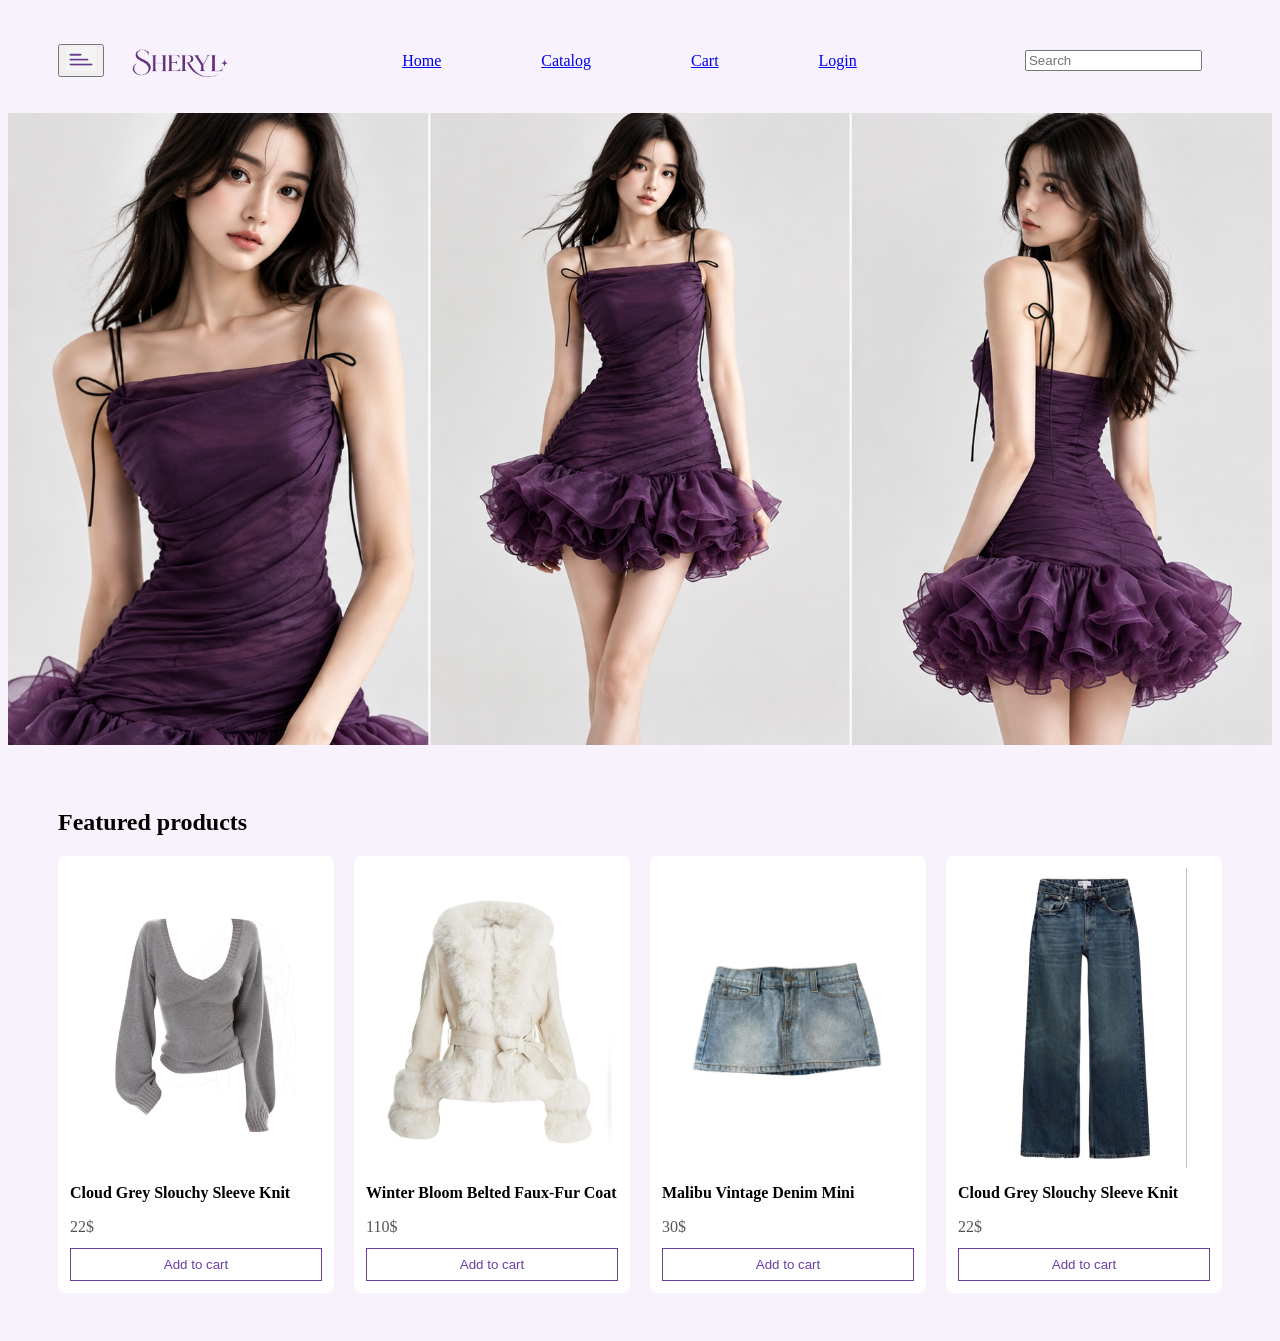
<file: index.html>
<!DOCTYPE html>
<html lang="en">
<head>
    <meta charset="UTF-8">
    <meta name="viewport" content="width=device-width, initial-scale=1.0">
    <title>shirinstore</title>
    <link rel="stylesheet" href="style.css">
</head>
<body>
    <header class="navbar">
        <div class="logo-menu">
            <button id="menu-button" class="menu-button" aria-label="Open menu">
                <img src="/img/menu_3lines.png" width="30">
            </button>
            <img src="/img/main_logo.png" width="150">
        </div>
        <nav class="nav-links">
            <a href="index.html">Home</a>
            <a href="catalog.html">Catalog</a>
            <a href="cart.html">Cart</a>
            <a href="login.html">Login</a>
        </nav>
        <div class="search-container">
            <input type="text" placeholder="Search">
        </div>
    </header>

    <div class="overlay" id="overlay"></div>

    <aside class="side-menu" id="side-menu">
        <button id="close-button" class="close-button" aria-label="Close menu">✕</button>
        <ul class="menu-top">
            <li><a href="catalog.html?category=new" class="newin">New in</a></li>
            <li><a href="catalog.html?category=sale" class="sale">Sale</a></li>
        </ul>

        <h3>Collection</h3>
        <ul class="menu-list">
            <li><a href="catalog.html?category=jacketscoats">Jackets/Coats</a></li>
            <li><a href="catalog.html?category=tshirts">T-shirts</a></li>
            <li><a href="catalog.html?category=jeans">Jeans</a></li>
            <li><a href="catalog.html?category=pants">Pants</a></li>
            <li><a href="catalog.html?category=sweatshirts">Sweatshirts</a></li>
            <li><a href="catalog.html?category=dresses">Dresses</a></li>
            <li><a href="catalog.html?category=shoes">Shoes</a></li>
        </ul>
    </aside>

    <main>
        <section>
            <img src="/img/banner1.png" class="banner">
        </section>
        <section class="featured">
            <h2>Featured products</h2>
            <div class="product-grid">
                <div class="product-card">
                    <img src="./img/catalog/Cloud Grey Slouchy Sleeve Knit.jpg" alt="Gray knitted sweater">
                    <h3>Cloud Grey Slouchy Sleeve Knit</h3>
                    <p class="price">22$</p>
                    <button class="add-button">Add to cart</button>
                </div>
                <div class="product-card">
                    <img src="./img/catalog/Winter Bloom Belted Faux-Fur Coat.jpg" alt="Belted fur-coat">
                    <h3>Winter Bloom Belted Faux-Fur Coat</h3>
                    <p class="price">110$</p>
                    <button class="add-button">Add to cart</button>
                </div>
                <div class="product-card">
                    <img src="./img/catalog/Malibu Vintage Denim Mini.jpg" alt="Denim miniskirt">
                    <h3>Malibu Vintage Denim Mini</h3>
                    <p class="price">30$</p>
                    <button class="add-button">Add to cart</button>
                </div>
                <div class="product-card">
                    <img src="./img/catalog/Brooklyn Relaxed-Fit Blue Jeans.jpg" alt="Wide-fir Denim">
                    <h3>Cloud Grey Slouchy Sleeve Knit</h3>
                    <p class="price">22$</p>
                    <button class="add-button">Add to cart</button>
                </div>
            </div>
        </section>
    </main>
    <footer>

    </footer>
    <script src="script.js"></script>
</body>
</html>
</file>
<file: style.css>
body{
    background: #F8F2FC;
}

.logo-menu{
    display: flex;
    align-items: center;
}
.navbar{
    display: flex;
    align-items: center;
    justify-content: space-between;
    gap: 30px;
    padding: 15px 50px;
}

.nav-links{
    display: flex;
    gap: 100px;
}

.banner{
    max-width: 100%;
    height: auto;
}

.search-container {
    display: flex;
    justify-content: center; 
    padding: 20px;
}

.menu-button{
    cursor: pointer;
}

.side-menu{
    position: fixed;
    top: 0;
    left: 0;
    width: 320px;
    height: 100%;
    background: #fff;
    padding: 24px;
    overflow-y: auto;
    transform: translateX(-100%);
    transition: transform 0.3s ease;
}

.side-menu.open{
    transform: translateX(0);
}

.overlay{
    position: fixed;
    inset: 0;
    background: rgba(0, 0, 0, 0.5);
    opacity: 0;
    visibility: hidden;
    transition: opacity 0.3 ease;
}

.overlay.open {
    opacity: 1;
    visibility: visible;
}

.close-button {
    font-size: 24px;
    cursor: pointer;
    margin-bottom: 24px;
}

.side-menu li {
    margin-bottom: 16px;
}

.side-menu h3{
    margin: 24px 0 16px;
}

.side-menu .sale { 
    color: purple; font-weight: bold;
}

.featured{
    padding: 40px 50px;
}

.featured h2{
    margin-bottom: 24px:
}

.product-grid{
    display: flex;
    flex-wrap: wrap;
    gap: 20px;
}

.product-card{
    flex: 220px;
    max-width: 320px;
    background: #fff;
    border-radius: 8px;
    padding: 12px;
}

.product-card img{
    width: 100%;
    height: 300px;
    object-fit: contain;
}

.product-card h3{
    margin: 12px 0 4px;
    font-size: 16px;
}

.price{
    color: #555;
    margin-bottom: 12px;
}

.add-button{
    width: 100%;
    padding: 8px;
    border: 1px solid #6b3fa0;
    background: #fff;
    color: #6b3fa0;
    cursor: pointer;
}
</file>
